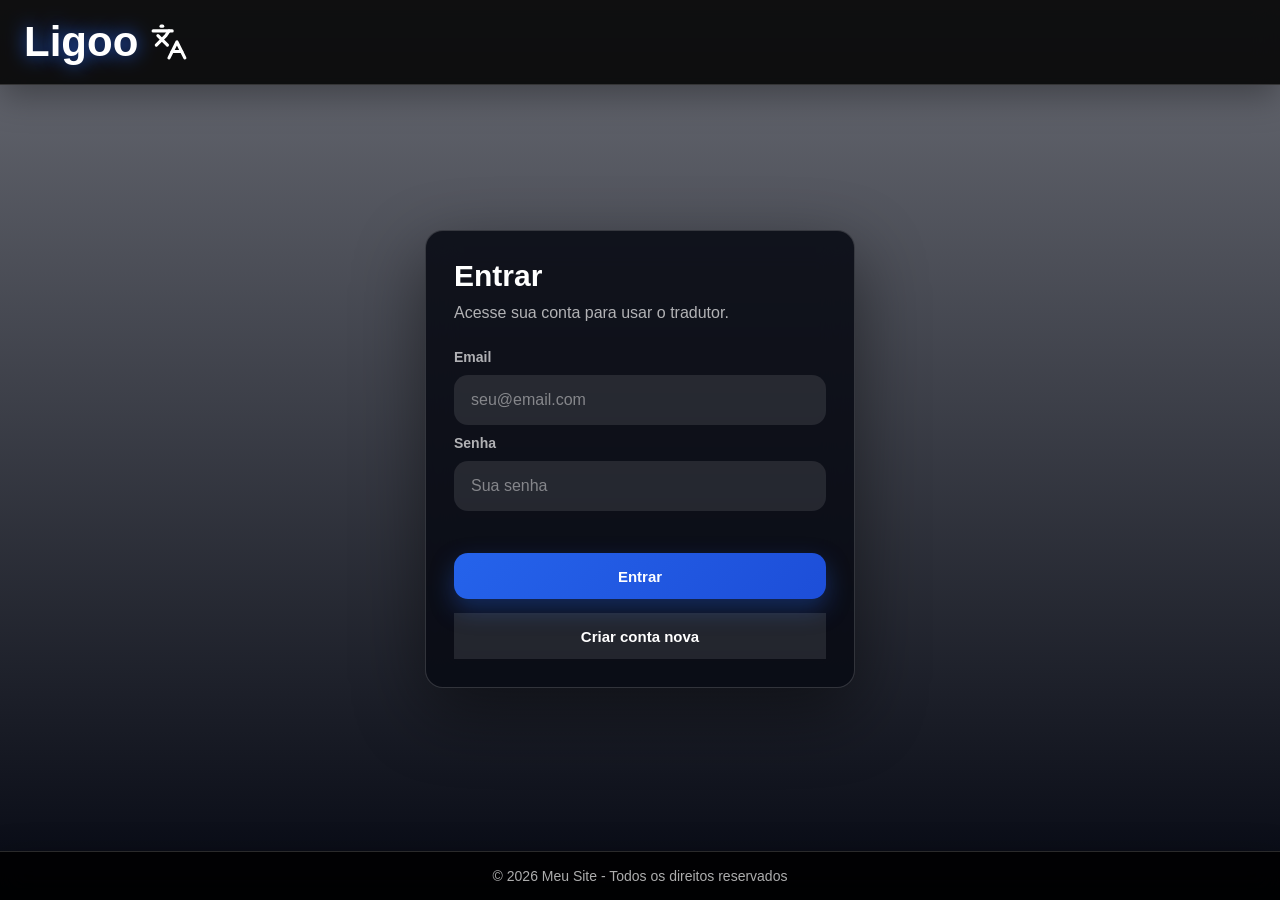
<file: Tradutor/tradutor/index.html>
﻿<!DOCTYPE html>

<html lang="pt-BR">

<head>
    <meta charset="UTF-8">
    <meta name="viewport" content="width=device-width, initial-scale=1.0">
    <link rel="stylesheet" href="styles.css">
    <title>Tradutor Ligoo</title>
</head>

<body>
    <div class="cabecalho">
        <h1>Ligoo <img src="img/traduzir.svg" alt="Logo do Ligoo"></h1>
        <button class="botao-sair escondido" type="button">Sair</button>
    
    </div>

    

    <main class="caixa-maior escondido">
        <textarea class="input-texto" placeholder="Digite o texto em portugues..."></textarea>

        <div class="controle">
            <select class="idioma">
                <option value="en">Ingles</option>
                <option value="es">Espanhol</option>
                <option value="fr">Frances</option>
                <option value="de">Alemao</option>
                <option value="it">Italiano</option>
                <option value="ja">Japones</option>
                <option value="ko">Coreano</option>
                <option value="zh-CN">Chines</option>
                <option value="ru">Russo</option>
                <option value="ar">Arabe</option>
                <option value="hi">Hindi</option>
                <option value="tr">Turco</option>
                <option value="nl">Holandes</option>
                <option value="sv">Sueco</option>
                <option value="pl">Polones</option>
                <option value="el">Grego</option>
                <option value="he">Hebraico</option>
                <option value="th">Tailandes</option>
                <option value="vi">Vietnamita</option>
                <option value="id">Indonesio</option>
            </select>

            <button type="button" onclick="traduzir()">
                <img src="img/traduzir.svg" alt="Traduzir">
            </button>

            <button type="button" onclick="ouvirVoz()">
                <img src="img/microfone.svg" alt="Falar">
            </button>
        </div>

        <div class="resultado">
            <h3 class="titulo-traducao">Traducao</h3>
            <p class="traducao">A traducao aparecera aqui...</p>
        </div>
    </main>

    <footer class="rodape">
        <p>© 2026 Meu Site - Todos os direitos reservados</p>
    </footer>

    <script src="scripts.js"></script>
</body>

</html>
</file>
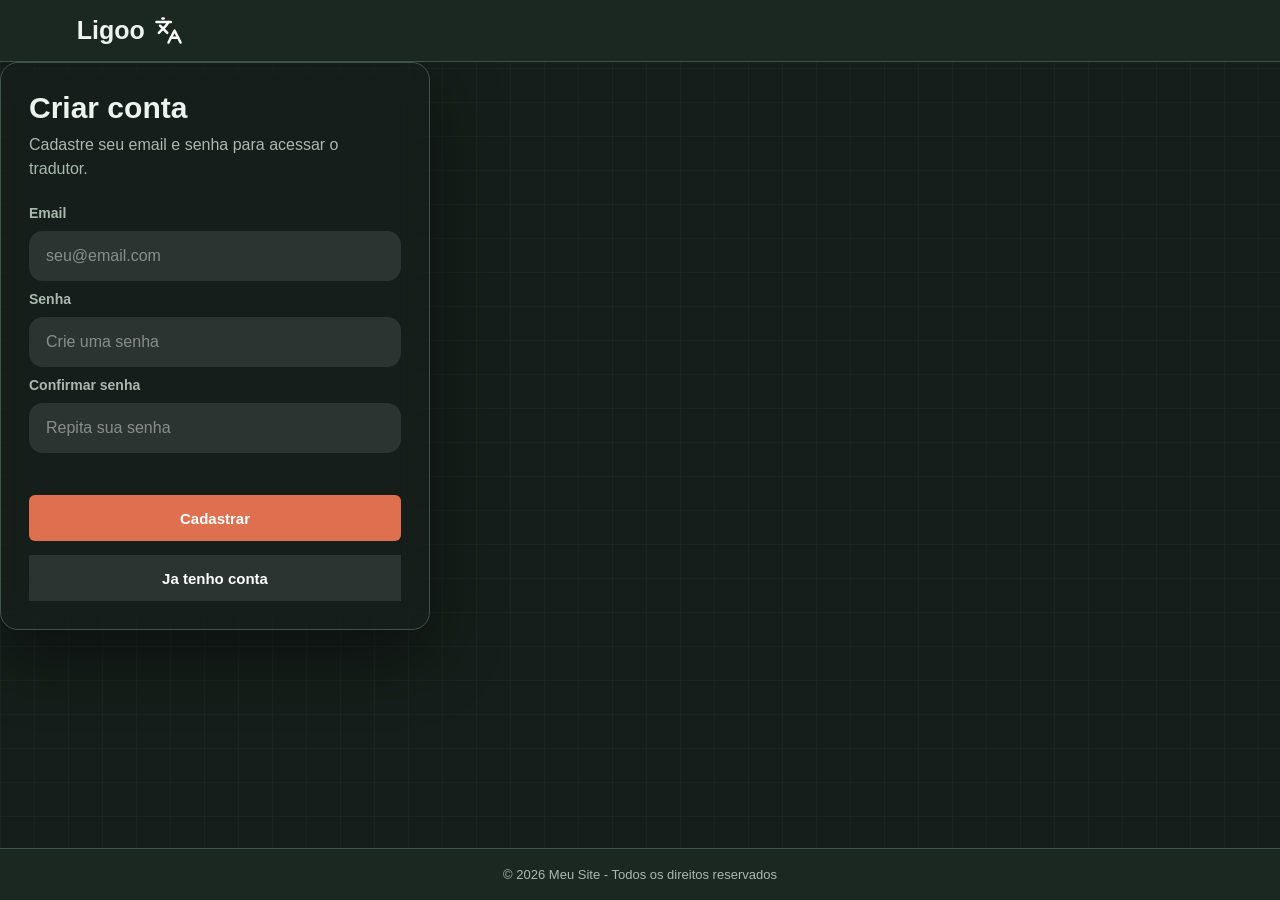
<file: tradutor/cadastro.html>
<!DOCTYPE html>

<html lang="pt-BR">

<head>
    <meta charset="UTF-8">
    <meta name="viewport" content="width=device-width, initial-scale=1.0">
    <link rel="stylesheet" href="styles.css">
    <title>Cadastro - Ligoo</title>
</head>

<body>
    <div class="cabecalho">
        <h1>Ligoo <img src="img/traduzir.svg" alt="Logo do Ligoo"></h1>
    </div>

    <main class="login">
        <div class="login-card">
            <h2>Criar conta</h2>
            <p class="login-texto">Cadastre seu email e senha para acessar o tradutor.</p>

            <form class="form-login" data-tipo="cadastro">
                <label for="email">Email</label>
                <input id="email" class="campo-login" type="email" placeholder="seu@email.com" required>

                <label for="senha">Senha</label>
                <input id="senha" class="campo-login" type="password" placeholder="Crie uma senha" minlength="4" required>

                <label for="confirmar-senha">Confirmar senha</label>
                <input id="confirmar-senha" class="campo-login" type="password" placeholder="Repita sua senha" minlength="4" required>

                <p class="mensagem-login"></p>

                <button class="botao-login" type="submit">Cadastrar</button>
            </form>

            <a class="link-cadastro" href="login.html">Ja tenho conta</a>
        </div>
    </main>

    <footer class="rodape">
        <p>&copy; 2026 Meu Site - Todos os direitos reservados</p>
    </footer>

    <script src="scripts.js"></script>
</body>

</html>
</file>
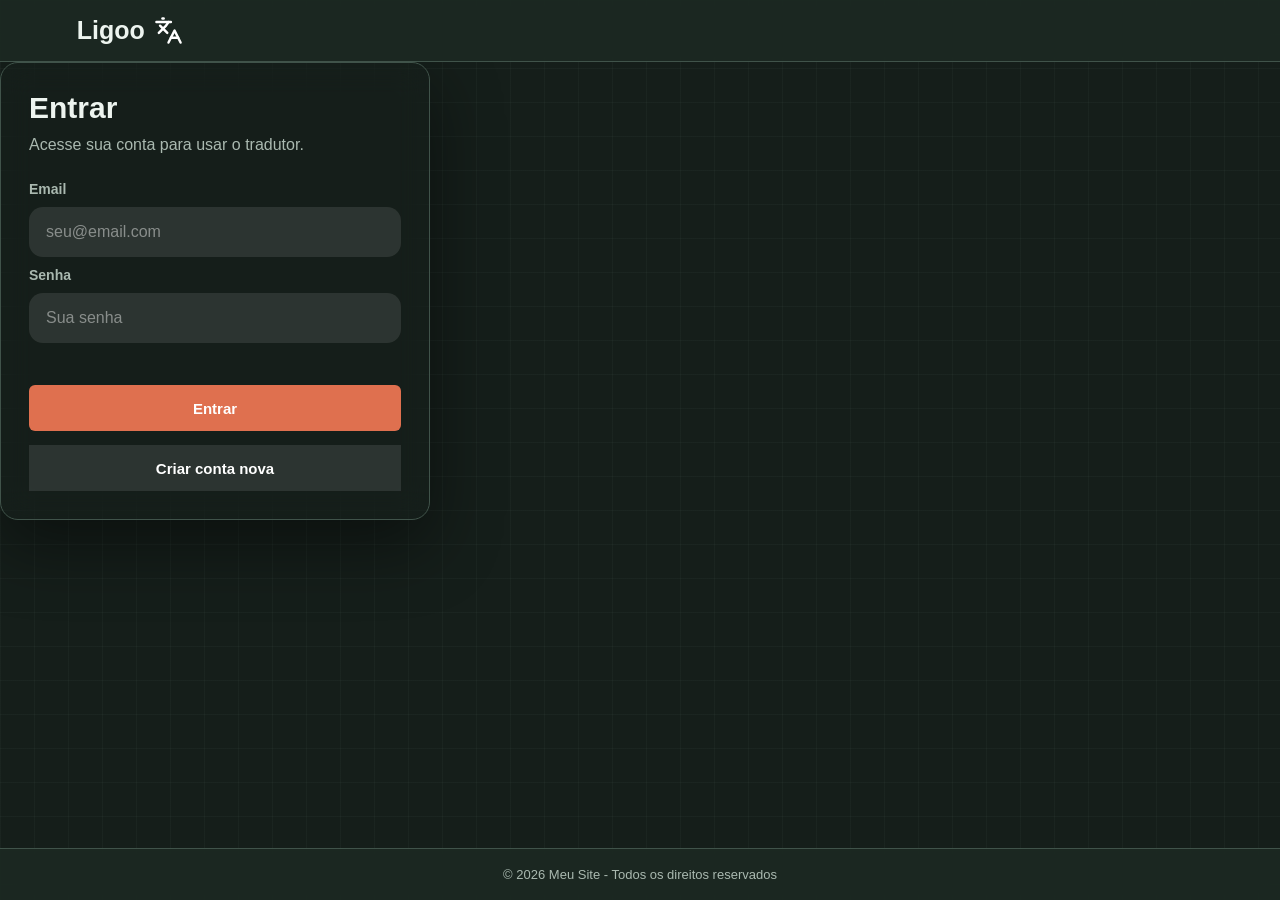
<file: tradutor/login.html>
<!DOCTYPE html>

<html lang="pt-BR">

<head>
    <meta charset="UTF-8">
    <meta name="viewport" content="width=device-width, initial-scale=1.0">
    <link rel="stylesheet" href="styles.css">
    <title>Login - Ligoo</title>
</head>

<body>
    <div class="cabecalho">
        <h1>Ligoo <img src="img/traduzir.svg" alt="Logo do Ligoo"></h1>
    </div>

    <main class="login">
        <div class="login-card">
            <h2>Entrar</h2>
            <p class="login-texto">Acesse sua conta para usar o tradutor.</p>

            <form class="form-login" data-tipo="login">
                <label for="email">Email</label>
                <input id="email" class="campo-login" type="email" placeholder="seu@email.com" required>

                <label for="senha">Senha</label>
                <input id="senha" class="campo-login" type="password" placeholder="Sua senha" minlength="4" required>

                <p class="mensagem-login"></p>

                <button class="botao-login" type="submit">Entrar</button>
            </form>

            <a class="link-cadastro" href="cadastro.html">Criar conta nova</a>
        </div>
    </main>

    <footer class="rodape">
        <p>&copy; 2026 Meu Site - Todos os direitos reservados</p>
    </footer>

    <script src="scripts.js"></script>
</body>

</html>
</file>
<file: Tradutor/tradutor/styles.css>
* {
    margin: 0;
    padding: 0;
    box-sizing: border-box;
}

:root {
    --azul: #2563eb;
    --azul-claro: #60a5fa;
    --preto: #080b14;
    --branco: #ffffff;
    --vidro: rgba(8, 11, 20, 0.88);
    --borda: rgba(255, 255, 255, 0.16);
    --texto-suave: rgba(255, 255, 255, 0.68);
}

body {
    min-height: 100vh;
    display: flex;
    align-items: center;
    justify-content: center;
    padding: 110px 20px 92px;
    font-family: Arial, Helvetica, sans-serif;
    color: var(--branco);
    background:
        linear-gradient(rgba(176, 178, 186, 0.58), rgba(4, 7, 18, 0.72));
    background-color: var(--preto);
    animation: fundo-entrando 0.9s ease both;
}

.cabecalho,
.rodape {
    position: fixed;
    left: 0;
    z-index: 10;
    width: 100%;
    color: var(--branco);
    background: rgba(0, 0, 0, 0.86);
    border-color: var(--borda);
    backdrop-filter: blur(12px);
    box-shadow: 0 10px 35px rgba(0, 0, 0, 0.35);
    animation: barra-entrando 0.7s ease both;
}

.cabecalho {
    top: 0;
    display: flex;
    align-items: center;
    justify-content: space-between;
    gap: 16px;
    padding: 18px 24px;
    border-bottom: 1px solid var(--borda);
}

.rodape {
    bottom: 0;
    padding: 16px 20px;
    border-top: 1px solid var(--borda);
    text-align: center;
    animation-name: rodape-entrando;
}

.rodape p {
    color: var(--texto-suave);
    font-size: 14px;
}

h1 {
    display: flex;
    align-items: center;
    justify-content: flex-start;
    gap: 12px;
    font-size: clamp(28px, 4vw, 42px);
    letter-spacing: 0;
    text-shadow: 0 0 18px rgba(37, 99, 235, 0.85);
}

h1 img {
    width: 38px;
    height: 38px;
    animation: logo-pulsando 2.6s ease-in-out infinite;
}

.escondido {
    display: none !important;
}

.login {
    width: min(100%, 430px);
    animation: caixa-entrando 0.75s ease 0.12s both;
}

.login-card {
    padding: 28px;
    border: 1px solid var(--borda);
    border-radius: 18px;
    background: var(--vidro);
    box-shadow: 0 24px 70px rgba(0, 0, 0, 0.46);
    backdrop-filter: blur(16px);
}

.login-card h2 {
    margin-bottom: 8px;
    font-size: 30px;
}

.login-texto {
    margin-bottom: 24px;
    color: var(--texto-suave);
    line-height: 1.5;
}

.form-login {
    display: grid;
    gap: 10px;
}

.form-login label {
    color: var(--texto-suave);
    font-size: 14px;
    font-weight: 700;
}

.campo-login {
    width: 100%;
    min-height: 50px;
    border: 1px solid transparent;
    border-radius: 14px;
    outline: none;
    padding: 0 16px;
    color: var(--branco);
    background-color: rgba(255, 255, 255, 0.1);
    font-size: 16px;
    transition: border-color 0.2s ease, box-shadow 0.2s ease, background-color 0.2s ease, transform 0.2s ease;
}

.campo-login::placeholder {
    color: rgba(255, 255, 255, 0.44);
}

.mensagem-login {
    min-height: 20px;
    color: var(--azul-claro);
    font-size: 14px;
}

.mensagem-login.erro {
    color: #fca5a5;
}

.botao-login,
.link-cadastro,
.botao-sair {
    width: auto;
    height: auto;
    min-height: 46px;
    padding: 0 18px;
    color: var(--branco);
    font-size: 15px;
    font-weight: 700;
}

.botao-login {
    width: 100%;
    margin-top: 2px;
}

.link-cadastro {
    width: 100%;
    margin-top: 14px;
    display: inline-flex;
    align-items: center;
    justify-content: center;
    background: rgba(255, 255, 255, 0.1);
    box-shadow: none;
    text-decoration: none;
}

.botao-sair {
    min-height: 42px;
    background: rgba(255, 255, 255, 0.1);
    box-shadow: none;
}

.caixa-maior {
    width: min(100%, 520px);
    padding: 28px;
    border: 1px solid var(--borda);
    border-radius: 18px;
    background: var(--vidro);
    box-shadow: 0 24px 70px rgba(0, 0, 0, 0.46);
    backdrop-filter: blur(16px);
    animation: caixa-entrando 0.75s ease 0.12s both;
}

.input-texto {
    width: 100%;
    min-height: 150px;
    resize: vertical;
    border: 1px solid transparent;
    outline: none;
    border-radius: 14px;
    padding: 16px;
    color: var(--branco);
    background-color: rgba(255, 255, 255, 0.1);
    font-size: 16px;
    line-height: 1.5;
    transition: border-color 0.2s ease, box-shadow 0.2s ease, background-color 0.2s ease, transform 0.2s ease;
}

.input-texto::placeholder {
    color: rgba(255, 255, 255, 0.48);
}

.input-texto:focus,
.idioma:focus,
.campo-login:focus {
    border-color: var(--azul-claro);
    box-shadow: 0 0 0 4px rgba(96, 165, 250, 0.18);
    transform: translateY(-1px);
}

.controle {
    display: grid;
    grid-template-columns: 1fr 52px 52px;
    gap: 12px;
    margin: 20px 0;
}

.idioma {
    width: 100%;
    min-height: 52px;
    border: 1px solid transparent;
    border-radius: 14px;
    outline: none;
    padding: 0 14px;
    color: #60a5fa;
    background-color: rgba(255, 255, 255, 0.1);
    font-size: 15px;
    cursor: pointer;
    transition: border-color 0.2s ease, box-shadow 0.2s ease, background-color 0.2s ease, transform 0.2s ease;
}


.idioma option {
    color: #111827;
}


button {
    width: 52px;
    height: 52px;
    display: inline-flex;
    align-items: center;
    justify-content: center;
    border: none;
    border-radius: 14px;
    background: linear-gradient(135deg, var(--azul), #1d4ed8);
    box-shadow: 0 10px 24px rgba(37, 99, 235, 0.34);
    cursor: pointer;
    transition: transform 0.2s ease, filter 0.2s ease, box-shadow 0.2s ease;
}

button:hover {
    transform: translateY(-2px) scale(1.03);
    filter: brightness(1.08);
    box-shadow: 0 14px 30px rgba(37, 99, 235, 0.45);
}

button:active {
    transform: translateY(0) scale(0.97);
}

button:focus-visible {
    outline: 3px solid rgba(96, 165, 250, 0.5);
    outline-offset: 3px;
}

button img {
    width: 24px;
    height: 24px;
    transition: transform 0.2s ease;
}

button:hover img {
    transform: rotate(-8deg) scale(1.08);
}

.resultado {
    min-height: 118px;
    padding: 18px;
    border: 1px solid var(--borda);
    border-radius: 14px;
    background-color: rgba(0, 0, 0, 0.38);
    animation: resultado-entrando 0.65s ease 0.28s both;
    transition: border-color 0.25s ease, box-shadow 0.25s ease, background-color 0.25s ease;
}

.resultado.carregando {
    border-color: rgba(96, 165, 250, 0.55);
    background-color: rgba(37, 99, 235, 0.12);
    box-shadow: 0 0 0 4px rgba(96, 165, 250, 0.1), 0 18px 45px rgba(37, 99, 235, 0.18);
}

.titulo-traducao {
    margin-bottom: 10px;
    color: var(--texto-suave);
    font-size: 14px;
    font-weight: 700;
    text-transform: uppercase;
    letter-spacing: 0;
}

.traducao {
    color: var(--branco);
    font-size: 18px;
    line-height: 1.55;
    overflow-wrap: anywhere;
}

.resultado.carregando .traducao {
    display: flex;
    align-items: center;
    gap: 12px;
    color: var(--azul-claro);
}

.resultado.carregando .traducao::before {
    content: "";
    width: 18px;
    height: 18px;
    flex: 0 0 auto;
    border: 3px solid rgba(96, 165, 250, 0.28);
    border-top-color: var(--azul-claro);
    border-radius: 50%;
    animation: girar 0.8s linear infinite;
}

.resultado.carregando .traducao::after {
    content: "";
    width: 22px;
    height: 4px;
    border-radius: 999px;
    background: radial-gradient(circle closest-side, currentColor 90%, transparent) 0 50% / 6px 6px repeat-x;
    animation: pontos-carregando 0.9s steps(4, end) infinite;
}

@keyframes fundo-entrando {
    from {
        background-color: #000000;
    }
}

@keyframes barra-entrando {
    from {
        opacity: 0;
        transform: translateY(-100%);
    }
}

@keyframes rodape-entrando {
    from {
        opacity: 0;
        transform: translateY(100%);
    }
}

@keyframes caixa-entrando {
    from {
        opacity: 0;
        transform: translateY(22px) scale(0.98);
    }

    to {
        opacity: 1;
        transform: translateY(0) scale(1);
    }
}

@keyframes resultado-entrando {
    from {
        opacity: 0;
        transform: translateY(12px);
    }

    to {
        opacity: 1;
        transform: translateY(0);
    }
}

@keyframes logo-pulsando {
    0%,
    100% {
        filter: drop-shadow(0 0 0 rgba(96, 165, 250, 0));
        transform: scale(1);
    }

    50% {
        filter: drop-shadow(0 0 10px rgba(96, 165, 250, 0.7));
        transform: scale(1.08);
    }
}

@keyframes girar {
    to {
        transform: rotate(360deg);
    }
}

@keyframes pontos-carregando {
    from {
        width: 0;
    }

    to {
        width: 22px;
    }
}

@media (prefers-reduced-motion: reduce) {
    *,
    *::before,
    *::after {
        animation-duration: 0.01ms !important;
        animation-iteration-count: 1 !important;
        scroll-behavior: auto !important;
        transition-duration: 0.01ms !important;
    }
}

@media (max-width: 560px) {
    body {
        align-items: flex-start;
        padding: 96px 14px 86px;
    }

    .cabecalho {
        padding: 14px 18px;
    }

    .caixa-maior {
        padding: 20px;
        border-radius: 16px;
    }

    .controle {
        grid-template-columns: 1fr 48px 48px;
        gap: 10px;
    }

    button {
        width: 48px;
        height: 48px;
    }

    .idioma {
        min-height: 48px;
    }
}
</file>
<file: tradutor/styles.css>
* {
    margin: 0;
    padding: 0;
    box-sizing: border-box;
}

:root {
    --azul: #df6544;
    --azul-claro: #267261;
    --preto: #1d302a;
    --branco: #ffffff;
    --superficie: #ffffff;
    --superficie-secundaria: #f6f8f5;
    --pagina: #f1f4ee;
    --grade: rgba(38, 114, 97, 0.045);
    --cabecalho: rgba(255, 255, 255, 0.88);
    --borda: #d8e1da;
    --linha: #e6ece7;
    --texto-suave: #63736b;
    --placeholder: #8a9890;
    --destaque: #b64b32;
    --contorno-painel: #7eae9f;
    --fundo-voz: #e6efe9;
    --borda-voz: #c8d8d0;
    --hover-voz: #d8e8df;
    --icone-voz: brightness(0) saturate(100%) invert(34%) sepia(17%) saturate(1442%) hue-rotate(112deg) brightness(93%) contrast(87%);
}

body {
    min-height: 100vh;
    display: flex;
    align-items: center;
    justify-content: center;
    padding: 110px 20px 92px;
    font-family: Arial, Helvetica, sans-serif;
    color: var(--branco);
    background:
        linear-gradient(rgba(176, 178, 186, 0.58), rgba(4, 7, 18, 0.72));
    background-color: var(--preto);
    animation: fundo-entrando 0.9s ease both;
}

.cabecalho,
.rodape {
    position: fixed;
    left: 0;
    z-index: 10;
    width: 100%;
    color: var(--branco);
    background: rgba(0, 0, 0, 0.86);
    border-color: var(--borda);
    backdrop-filter: blur(12px);
    box-shadow: 0 10px 35px rgba(0, 0, 0, 0.35);
    animation: barra-entrando 0.7s ease both;
}

.cabecalho {
    top: 0;
    display: flex;
    align-items: center;
    justify-content: space-between;
    gap: 16px;
    padding: 18px 24px;
    border-bottom: 1px solid var(--borda);
}

.rodape {
    bottom: 0;
    padding: 16px 20px;
    border-top: 1px solid var(--borda);
    text-align: center;
    animation-name: rodape-entrando;
}

.rodape p {
    color: var(--texto-suave);
    font-size: 14px;
}

h1 {
    display: flex;
    align-items: center;
    justify-content: flex-start;
    gap: 12px;
    font-size: clamp(28px, 4vw, 42px);
    letter-spacing: 0;
    text-shadow: 0 0 18px rgba(37, 99, 235, 0.85);
}

h1 img {
    width: 38px;
    height: 38px;
    animation: logo-pulsando 2.6s ease-in-out infinite;
}

.escondido {
    display: none !important;
}

.login {
    width: min(100%, 430px);
    animation: caixa-entrando 0.75s ease 0.12s both;
}

.login-card {
    padding: 28px;
    border: 1px solid var(--borda);
    border-radius: 18px;
    background: var(--vidro);
    box-shadow: 0 24px 70px rgba(0, 0, 0, 0.46);
    backdrop-filter: blur(16px);
}

.login-card h2 {
    margin-bottom: 8px;
    font-size: 30px;
}

.login-texto {
    margin-bottom: 24px;
    color: var(--texto-suave);
    line-height: 1.5;
}

.form-login {
    display: grid;
    gap: 10px;
}

.form-login label {
    color: var(--texto-suave);
    font-size: 14px;
    font-weight: 700;
}

.campo-login {
    width: 100%;
    min-height: 50px;
    border: 1px solid transparent;
    border-radius: 14px;
    outline: none;
    padding: 0 16px;
    color: var(--branco);
    background-color: rgba(255, 255, 255, 0.1);
    font-size: 16px;
    transition: border-color 0.2s ease, box-shadow 0.2s ease, background-color 0.2s ease, transform 0.2s ease;
}

.campo-login::placeholder {
    color: rgba(255, 255, 255, 0.44);
}

.mensagem-login {
    min-height: 20px;
    color: var(--azul-claro);
    font-size: 14px;
}

.mensagem-login.erro {
    color: #fca5a5;
}

.botao-login,
.link-cadastro,
.botao-sair {
    width: auto;
    height: auto;
    min-height: 46px;
    padding: 0 18px;
    color: var(--branco);
    font-size: 15px;
    font-weight: 700;
}

.botao-login {
    width: 100%;
    margin-top: 2px;
}

.link-cadastro {
    width: 100%;
    margin-top: 14px;
    display: inline-flex;
    align-items: center;
    justify-content: center;
    background: rgba(255, 255, 255, 0.1);
    box-shadow: none;
    text-decoration: none;
}

.botao-sair {
    min-height: 42px;
    background: rgba(255, 255, 255, 0.1);
    box-shadow: none;
}

.caixa-maior {
    width: min(100%, 520px);
    padding: 28px;
    border: 1px solid var(--borda);
    border-radius: 18px;
    background: var(--vidro);
    box-shadow: 0 24px 70px rgba(0, 0, 0, 0.46);
    backdrop-filter: blur(16px);
    animation: caixa-entrando 0.75s ease 0.12s both;
}

.input-texto {
    width: 100%;
    min-height: 150px;
    resize: vertical;
    border: 1px solid transparent;
    outline: none;
    border-radius: 14px;
    padding: 16px;
    color: var(--branco);
    background-color: rgba(255, 255, 255, 0.1);
    font-size: 16px;
    line-height: 1.5;
    transition: border-color 0.2s ease, box-shadow 0.2s ease, background-color 0.2s ease, transform 0.2s ease;
}

.input-texto::placeholder {
    color: rgba(255, 255, 255, 0.48);
}

.input-texto:focus,
.idioma:focus,
.campo-login:focus {
    border-color: var(--azul-claro);
    box-shadow: 0 0 0 4px rgba(96, 165, 250, 0.18);
    transform: translateY(-1px);
}

.controle {
    display: grid;
    grid-template-columns: 1fr 52px 52px;
    gap: 12px;
    margin: 20px 0;
}

.idioma {
    width: 100%;
    min-height: 52px;
    border: 1px solid transparent;
    border-radius: 14px;
    outline: none;
    padding: 0 14px;
    color: #60a5fa;
    background-color: rgba(255, 255, 255, 0.1);
    font-size: 15px;
    cursor: pointer;
    transition: border-color 0.2s ease, box-shadow 0.2s ease, background-color 0.2s ease, transform 0.2s ease;
}


.idioma option {
    color: #111827;
}


button {
    width: 52px;
    height: 52px;
    display: inline-flex;
    align-items: center;
    justify-content: center;
    border: none;
    border-radius: 14px;
    background: linear-gradient(135deg, var(--azul), #1d4ed8);
    box-shadow: 0 10px 24px rgba(37, 99, 235, 0.34);
    cursor: pointer;
    transition: transform 0.2s ease, filter 0.2s ease, box-shadow 0.2s ease;
}

button:hover {
    transform: translateY(-2px) scale(1.03);
    filter: brightness(1.08);
    box-shadow: 0 14px 30px rgba(37, 99, 235, 0.45);
}

button:active {
    transform: translateY(0) scale(0.97);
}

button:focus-visible {
    outline: 3px solid rgba(96, 165, 250, 0.5);
    outline-offset: 3px;
}

button img {
    width: 24px;
    height: 24px;
    transition: transform 0.2s ease;
}

button:hover img {
    transform: rotate(-8deg) scale(1.08);
}

.resultado {
    min-height: 118px;
    padding: 18px;
    border: 1px solid var(--borda);
    border-radius: 14px;
    background-color: rgba(0, 0, 0, 0.38);
    animation: resultado-entrando 0.65s ease 0.28s both;
    transition: border-color 0.25s ease, box-shadow 0.25s ease, background-color 0.25s ease;
}

.resultado.carregando {
    border-color: rgba(96, 165, 250, 0.55);
    background-color: rgba(37, 99, 235, 0.12);
    box-shadow: 0 0 0 4px rgba(96, 165, 250, 0.1), 0 18px 45px rgba(37, 99, 235, 0.18);
}

.titulo-traducao {
    margin-bottom: 10px;
    color: var(--texto-suave);
    font-size: 14px;
    font-weight: 700;
    text-transform: uppercase;
    letter-spacing: 0;
}

.traducao {
    color: var(--branco);
    font-size: 18px;
    line-height: 1.55;
    overflow-wrap: anywhere;
}

.resultado.carregando .traducao {
    display: flex;
    align-items: center;
    gap: 12px;
    color: var(--azul-claro);
}

.resultado.carregando .traducao::before {
    content: "";
    width: 18px;
    height: 18px;
    flex: 0 0 auto;
    border: 3px solid rgba(96, 165, 250, 0.28);
    border-top-color: var(--azul-claro);
    border-radius: 50%;
    animation: girar 0.8s linear infinite;
}

.resultado.carregando .traducao::after {
    content: "";
    width: 22px;
    height: 4px;
    border-radius: 999px;
    background: radial-gradient(circle closest-side, currentColor 90%, transparent) 0 50% / 6px 6px repeat-x;
    animation: pontos-carregando 0.9s steps(4, end) infinite;
}

@keyframes fundo-entrando {
    from {
        background-color: #000000;
    }
}

@keyframes barra-entrando {
    from {
        opacity: 0;
        transform: translateY(-100%);
    }
}

@keyframes rodape-entrando {
    from {
        opacity: 0;
        transform: translateY(100%);
    }
}

@keyframes caixa-entrando {
    from {
        opacity: 0;
        transform: translateY(22px) scale(0.98);
    }

    to {
        opacity: 1;
        transform: translateY(0) scale(1);
    }
}

@keyframes resultado-entrando {
    from {
        opacity: 0;
        transform: translateY(12px);
    }

    to {
        opacity: 1;
        transform: translateY(0);
    }
}

@keyframes logo-pulsando {
    0%,
    100% {
        filter: drop-shadow(0 0 0 rgba(96, 165, 250, 0));
        transform: scale(1);
    }

    50% {
        filter: drop-shadow(0 0 10px rgba(96, 165, 250, 0.7));
        transform: scale(1.08);
    }
}

@keyframes girar {
    to {
        transform: rotate(360deg);
    }
}

@keyframes pontos-carregando {
    from {
        width: 0;
    }

    to {
        width: 22px;
    }
}

@media (prefers-reduced-motion: reduce) {
    *,
    *::before,
    *::after {
        animation-duration: 0.01ms !important;
        animation-iteration-count: 1 !important;
        scroll-behavior: auto !important;
        transition-duration: 0.01ms !important;
    }
}

@media (max-width: 560px) {
    body {
        align-items: flex-start;
        padding: 96px 14px 86px;
    }

    .cabecalho {
        padding: 14px 18px;
    }

    .caixa-maior {
        padding: 20px;
        border-radius: 16px;
    }

    .controle {
        grid-template-columns: 1fr 48px 48px;
        gap: 10px;
    }

    button {
        width: 48px;
        height: 48px;
    }

    .idioma {
        min-height: 48px;
    }
}

body {
    position: relative;
    isolation: isolate;
    min-height: 100vh;
    display: flex;
    flex-direction: column;
    align-items: stretch;
    justify-content: flex-start;
    padding: 0;
    color: var(--preto);
    background-color: #f1f4ee;
    background-image:
        linear-gradient(rgba(38, 114, 97, 0.045) 1px, transparent 1px),
        linear-gradient(90deg, rgba(38, 114, 97, 0.045) 1px, transparent 1px);
    background-size: 34px 34px;
    font-family: "DM Sans", sans-serif;
    animation: none;
}

.cabecalho,
.rodape {
    position: relative;
    left: auto;
    width: 100%;
    color: var(--preto);
    background: var(--cabecalho);
    border-color: var(--borda);
    backdrop-filter: blur(12px);
    box-shadow: none;
    animation: none;
}

.cabecalho {
    padding: 16px clamp(20px, 6vw, 80px);
}

.rodape {
    margin-top: auto;
    padding: 18px 20px;
}

.rodape p {
    color: var(--texto-suave);
    font-size: 13px;
}

h1 {
    gap: 9px;
    color: var(--preto);
    font-family: "Space Grotesk", sans-serif;
    font-size: 25px;
    text-shadow: none;
}

h1 img {
    width: 29px;
    height: 29px;
    animation: none;
}

.caixa-maior {
    width: min(100% - 40px, 1040px);
    margin: auto;
    padding: 52px 0 58px;
    display: grid;
    grid-template-columns: minmax(0, 1fr) minmax(0, 1fr);
    grid-template-areas:
        "intro intro"
        "origem destino"
        "acoes acoes";
    gap: 16px;
    border: 0;
    border-radius: 0;
    background: transparent;
    box-shadow: none;
    backdrop-filter: none;
    animation: entrada-editor 0.55s ease both;
}

.apresentacao-tradutor {
    grid-area: intro;
    margin-bottom: 10px;
}

.etiqueta-pagina {
    margin-bottom: 8px;
    color: var(--destaque);
    font-size: 12px;
    font-weight: 700;
}

.apresentacao-tradutor h2 {
    color: var(--preto);
    font-family: "Space Grotesk", sans-serif;
    font-size: 34px;
    font-weight: 600;
    line-height: 1.15;
}

.painel-traducao {
    min-width: 0;
    min-height: 310px;
    padding: 18px 20px;
    display: flex;
    flex-direction: column;
    border: 1px solid var(--borda);
    border-radius: 8px;
    background: var(--superficie);
    transition: border-color 0.2s ease, box-shadow 0.2s ease;
}

.painel-traducao:focus-within {
    border-color: var(--contorno-painel);
    box-shadow: 0 0 0 3px rgba(38, 114, 97, 0.09);
}

.painel-origem {
    grid-area: origem;
}

.painel-destino {
    grid-area: destino;
}

.linha-idioma {
    min-height: 42px;
    display: flex;
    align-items: center;
    justify-content: space-between;
    gap: 12px;
    padding-bottom: 12px;
    border-bottom: 1px solid var(--linha);
}

.linha-idioma label {
    color: var(--preto);
    font-size: 13px;
    font-weight: 700;
    white-space: nowrap;
}

.identificador-idioma {
    color: var(--texto-suave);
    font-size: 10px;
    font-weight: 700;
    white-space: nowrap;
}

.input-texto {
    flex: 1;
    min-height: 220px;
    margin-top: 12px;
    padding: 8px 0;
    resize: vertical;
    border: 0;
    border-radius: 0;
    color: var(--preto);
    background: transparent;
    font: inherit;
    font-size: 17px;
    line-height: 1.65;
    transition: none;
}

.input-texto::placeholder {
    color: var(--placeholder);
}

.input-texto:focus,
.idioma:focus {
    outline: none;
    border-color: transparent;
    box-shadow: none;
    transform: none;
}

.arquivo-pdf {
    min-height: 38px;
    margin-top: 8px;
    display: flex;
    align-items: center;
    gap: 12px;
}

.entrada-arquivo {
    position: absolute;
    width: 1px;
    height: 1px;
    overflow: hidden;
    clip-path: inset(50%);
    white-space: nowrap;
}

.entrada-arquivo:focus-visible + .estado-arquivo {
    outline: 2px solid var(--azul-claro);
    outline-offset: 3px;
}

.botao-arquivo {
    min-height: 36px;
    padding: 0 11px;
    display: inline-flex;
    align-items: center;
    border: 1px solid var(--borda);
    border-radius: 5px;
    color: var(--preto);
    background: var(--superficie-secundaria);
    font-size: 12px;
    font-weight: 700;
    cursor: pointer;
}

.botao-arquivo:hover {
    background: var(--fundo-voz);
}

.estado-arquivo {
    min-width: 0;
    color: var(--texto-suave);
    font-size: 11px;
    line-height: 1.35;
    overflow-wrap: anywhere;
}

.idioma {
    width: min(100%, 210px);
    min-height: 38px;
    padding: 0 30px 0 10px;
    border: 1px solid var(--borda);
    border-radius: 5px;
    color: var(--preto);
    background: var(--superficie-secundaria);
    font: inherit;
    font-size: 13px;
}

.resultado {
    flex: 1;
    min-height: 220px;
    margin-top: 12px;
    padding: 8px 0;
    border: 0;
    border-radius: 0;
    background: transparent;
    animation: none;
}

.titulo-traducao {
    margin-bottom: 12px;
    color: var(--texto-suave);
    font-size: 12px;
    font-weight: 700;
}

.traducao {
    color: var(--preto);
    font-size: 17px;
    line-height: 1.65;
}

.resultado.carregando {
    border: 0;
    background: transparent;
    box-shadow: none;
}

.resultado.carregando .traducao {
    color: var(--azul-claro);
}

.resultado.carregando .traducao::before {
    border-color: rgba(38, 114, 97, 0.2);
    border-top-color: var(--azul-claro);
}

.controle {
    grid-area: acoes;
    display: flex;
    align-items: center;
    justify-content: flex-end;
    gap: 10px;
    margin: 0;
}

button {
    width: 48px;
    height: 48px;
    border: 1px solid transparent;
    border-radius: 6px;
    background: var(--azul);
    box-shadow: none;
    transition: transform 0.18s ease, background-color 0.18s ease;
}

button:hover {
    transform: translateY(-1px);
    filter: none;
    box-shadow: none;
}

button:active {
    transform: translateY(0);
}

button:focus-visible {
    outline: 3px solid rgba(38, 114, 97, 0.35);
    outline-offset: 3px;
}

button img {
    width: 20px;
    height: 20px;
    filter: brightness(0) invert(1);
}

button:hover img {
    transform: none;
}

.botao-voz {
    margin-right: auto;
    border-color: var(--borda-voz);
    background: var(--fundo-voz);
}

.botao-voz img {
    filter: var(--icone-voz);
}

.botao-voz:hover {
    background: var(--hover-voz);
}

.botao-traduzir {
    width: auto;
    min-width: 146px;
    padding: 0 18px;
    display: inline-flex;
    align-items: center;
    gap: 10px;
    color: var(--branco);
    background: var(--azul);
    font-family: inherit;
    font-size: 14px;
    font-weight: 700;
}

.botao-traduzir:hover {
    background: #c85537;
}

.botao-baixar,
.botao-pdf {
    width: auto;
    min-width: 90px;
    padding: 0 12px;
    border-color: var(--borda);
    color: var(--preto);
    background: var(--superficie-secundaria);
    font-family: inherit;
    font-size: 12px;
    font-weight: 700;
}

.botao-baixar:hover,
.botao-pdf:hover {
    background: var(--fundo-voz);
}

.botao-baixar[hidden],
.botao-pdf[hidden] {
    display: none;
}

.botao-traduzir:disabled {
    cursor: wait;
    opacity: 0.7;
    transform: none;
}

@keyframes entrada-editor {
    from {
        opacity: 0;
        transform: translateY(14px);
    }

    to {
        opacity: 1;
        transform: translateY(0);
    }
}

@media (max-width: 700px) {
    .caixa-maior {
        width: min(100% - 28px, 560px);
        margin: 0 auto;
        padding: 36px 0 42px;
        grid-template-columns: minmax(0, 1fr);
        grid-template-areas:
            "intro"
            "origem"
            "acoes"
            "destino";
        gap: 12px;
    }

    .apresentacao-tradutor {
        margin-bottom: 8px;
    }

    .apresentacao-tradutor h2 {
        font-size: 29px;
    }

    .painel-traducao {
        min-height: 250px;
        padding: 15px 16px;
    }

    .input-texto,
    .resultado {
        min-height: 170px;
    }

    .linha-idioma {
        gap: 8px;
    }

    .idioma {
        width: min(50vw, 210px);
    }

    .controle {
        display: grid;
        grid-template-columns: 48px repeat(2, minmax(0, 1fr));
        gap: 8px;
    }

    .botao-voz {
        grid-column: 1;
        grid-row: 1 / 3;
        margin-right: 0;
        align-self: center;
    }

    .botao-pdf,
    .botao-baixar {
        width: 100%;
        min-width: 0;
        padding: 0 8px;
    }

    .botao-traduzir {
        width: 100%;
        grid-column: 2 / 4;
    }

    .cabecalho {
        padding: 14px 18px;
    }
}

@media (max-width: 360px) {
    .painel-traducao {
        padding: 13px;
    }

    .botao-traduzir {
        min-width: 130px;
    }

    .botao-baixar {
        min-width: 76px;
        padding: 0 8px;
    }
}

.botao-tema {
    width: auto;
    height: 42px;
    min-height: 42px;
    padding: 0 12px;
    display: inline-flex;
    align-items: center;
    gap: 8px;
    border-color: var(--borda);
    color: var(--preto);
    background: var(--superficie-secundaria);
    font-family: inherit;
    font-size: 13px;
    font-weight: 700;
}

.botao-tema:hover {
    background: var(--superficie);
}

.icone-tema {
    width: 17px;
    height: 17px;
    fill: none;
    stroke: currentColor;
    stroke-linecap: round;
    stroke-linejoin: round;
    stroke-width: 1.8;
}

.icone-sol {
    display: none;
}

body[data-tema="escuro"] {
    --azul: #df704f;
    --azul-claro: #82c4ac;
    --preto: #edf4ef;
    --superficie: #202e29;
    --superficie-secundaria: #293a33;
    --pagina: #151e1a;
    --grade: rgba(191, 218, 204, 0.035);
    --cabecalho: rgba(28, 41, 35, 0.94);
    --borda: #40534a;
    --linha: #384a41;
    --texto-suave: #aab9b0;
    --placeholder: #9aa9a1;
    --destaque: #ef967d;
    --contorno-painel: #6da991;
    --fundo-voz: #293c34;
    --borda-voz: #435b4f;
    --hover-voz: #344a40;
    --icone-voz: brightness(0) invert(1);
    color-scheme: dark;
    background-color: var(--pagina);
    background-image:
        linear-gradient(var(--grade) 1px, transparent 1px),
        linear-gradient(90deg, var(--grade) 1px, transparent 1px);
}

body[data-tema="escuro"] .icone-lua {
    display: none;
}

body[data-tema="escuro"] .icone-sol {
    display: block;
}

body[data-tema="escuro"] .idioma option {
    color: #edf4ef;
    background-color: #202e29;
}

body[data-tema="escuro"] .entrada-arquivo:focus-visible + .estado-arquivo {
    outline-color: var(--azul-claro);
}

body[data-tema="claro"] {
    color-scheme: light;
}

@media print {
    @page {
        margin: 18mm;
    }

    body,
    body[data-tema="escuro"] {
        min-height: 0;
        display: block;
        padding: 0;
        color: #111111;
        background: #ffffff !important;
        background-image: none !important;
    }

    .cabecalho,
    .rodape,
    .apresentacao-tradutor,
    .painel-origem,
    .controle {
        display: none !important;
    }

    .caixa-maior {
        width: auto;
        margin: 0;
        padding: 0;
        display: block;
        animation: none;
    }

    .painel-destino {
        min-height: 0;
        padding: 0;
        border: 0;
        color: #111111;
        background: #ffffff;
    }

    .painel-destino .linha-idioma {
        display: none;
    }

    .resultado {
        min-height: 0;
        margin: 0;
        padding: 0;
        background: #ffffff;
    }

    .titulo-traducao {
        color: #555555;
        font-size: 10pt;
    }

    .traducao {
        color: #111111;
        font-size: 12pt;
        line-height: 1.6;
        white-space: pre-wrap;
        overflow-wrap: anywhere;
    }
}
</file>
